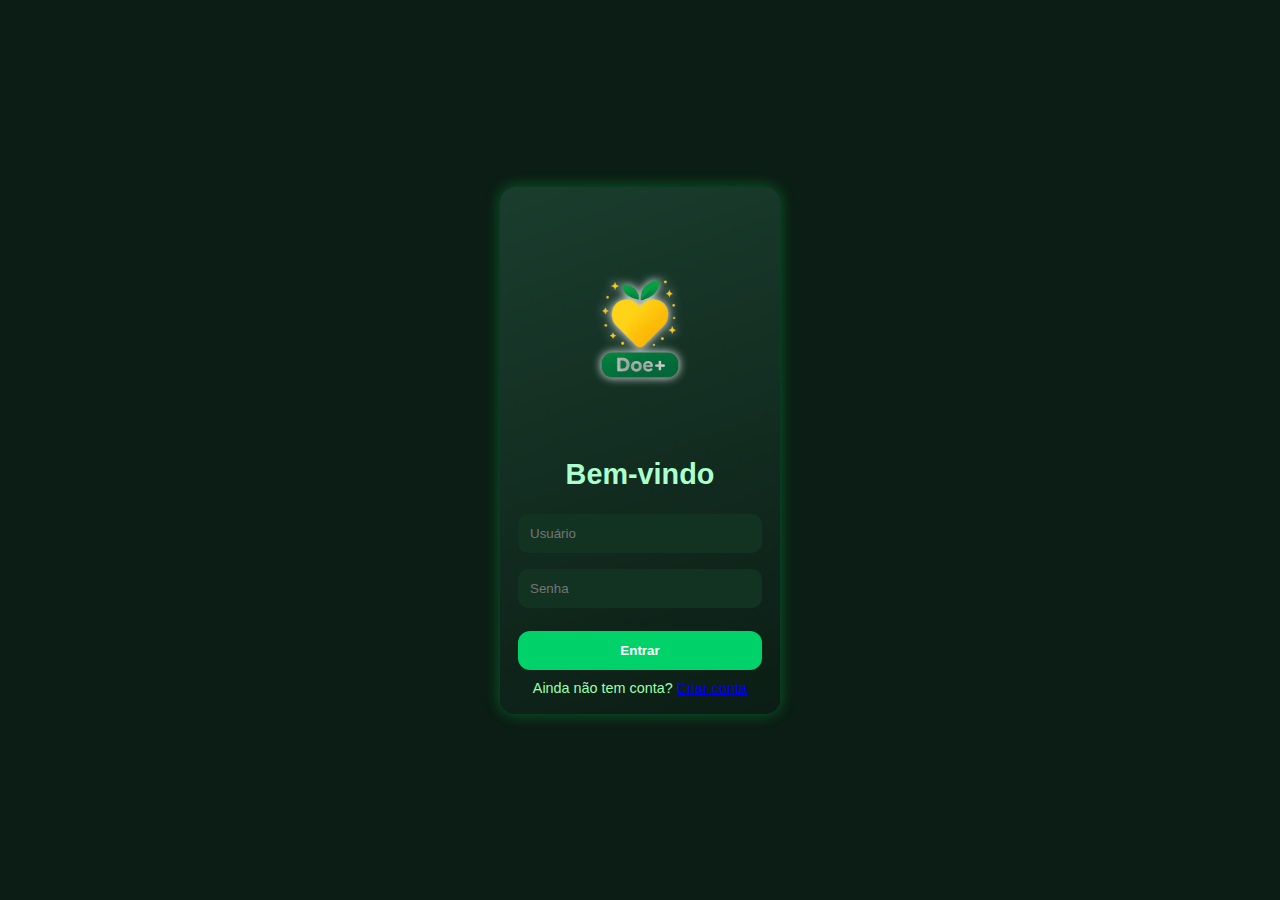
<file: index.html>
<!DOCTYPE html>
<html lang="pt-BR">
<head>
  <meta charset="UTF-8">
  <meta name="viewport" content="width=device-width, initial-scale=1.0">
  <title>Login - Doe, Jogue, Evolua!</title>
  <link rel="stylesheet" href="css/style.css">
</head>
<body>
  <div class="tela">
    <div class="logo">
        <img src="img/logo.png" alt="Logo" class="logo-img">
      </div>      
    <h1>Bem-vindo</h1>
    <form action="dashboard.html" method="get">
      <input type="text" placeholder="Usuário" required>
      <input type="password" placeholder="Senha" required>
      <button type="submit" class="btn">Entrar</button>
    </form>
    <p>Ainda não tem conta? <a href="#">Criar conta</a></p>
  </div>
</body>
</html>
</file>
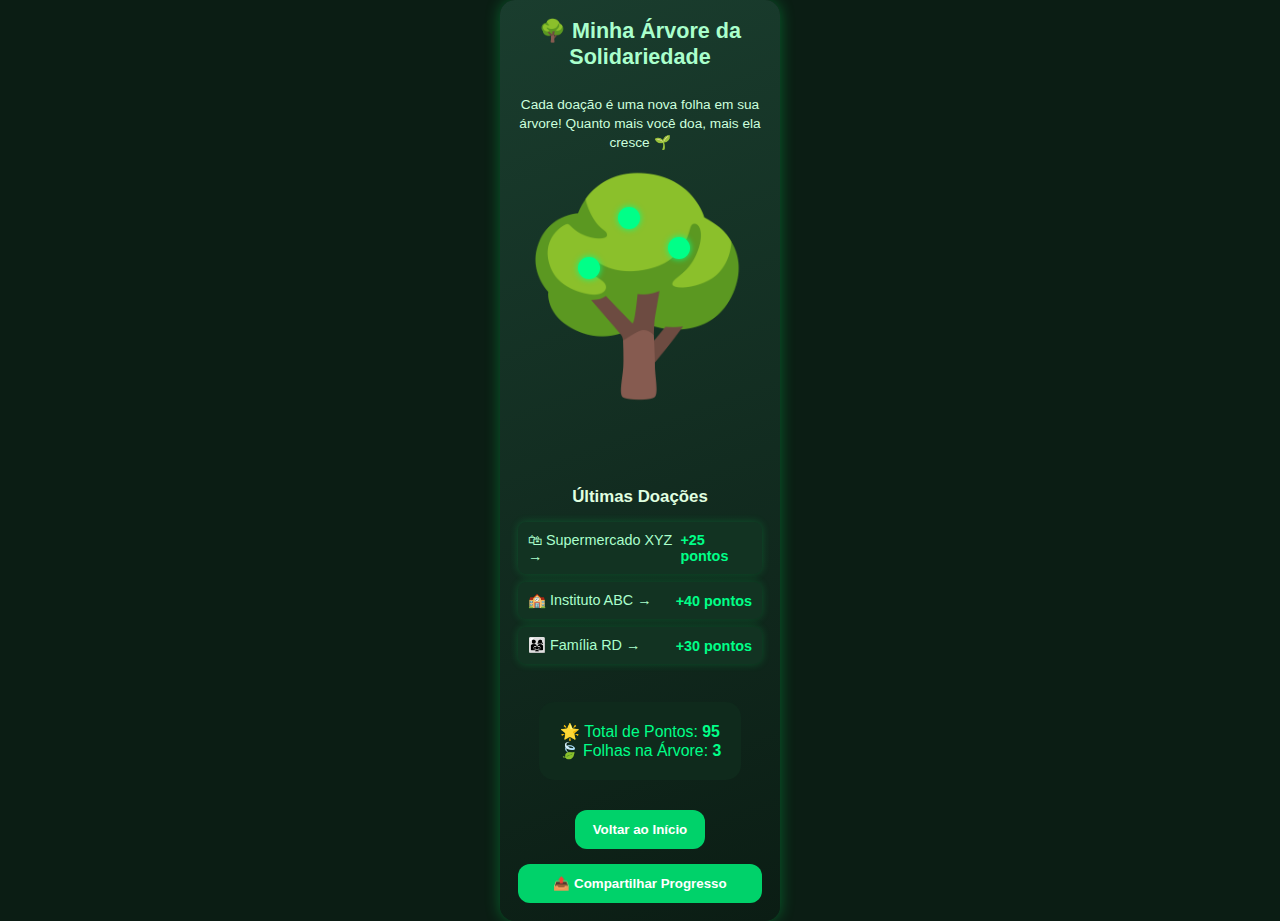
<file: arvore.html>
<!DOCTYPE html>
<html lang="pt-BR">
<head>
  <meta charset="UTF-8">
  <meta name="viewport" content="width=device-width, initial-scale=1.0">
  <title>Árvore da Solidariedade</title>
  <link rel="stylesheet" href="css/style.css">
</head>
<body>
  <div class="tela arvore-box">
    <h2>🌳 Minha Árvore da Solidariedade</h2>
    <p class="descricao">Cada doação é uma nova folha em sua árvore! Quanto mais você doa, mais ela cresce 🌱</p>

    <!-- Árvore com imagem de base -->
    <div class="arvore">
      <img src="img/arvore.png" alt="Árvore" class="arvore-base">

      <!-- Folhas de doação (exemplo: 3 já coletadas) -->
      <div class="folha" style="top:40px; left:100px;"></div>
      <div class="folha" style="top:70px; left:150px;"></div>
      <div class="folha" style="top:90px; left:60px;"></div>
    </div>

    <!-- Lista de doações -->
    <h3>Últimas Doações</h3>
    <ul class="lista-doacoes">
      <li>🛍 Supermercado XYZ → <span>+25 pontos</span></li>
      <li>🏫 Instituto ABC → <span>+40 pontos</span></li>
      <li>👨‍👩‍👧 Família RD → <span>+30 pontos</span></li>
    </ul>

    <!-- Resumo -->
    <div class="caixa resumo">
      🌟 Total de Pontos: <strong>95</strong><br>
      🍃 Folhas na Árvore: <strong>3</strong>
    </div>

    <!-- Botões -->
    <a href="dashboard.html"><button class="btn">Voltar ao Início</button></a>
    <button class="btn">📤 Compartilhar Progresso</button>
  </div>
</body>
</html>
</file>
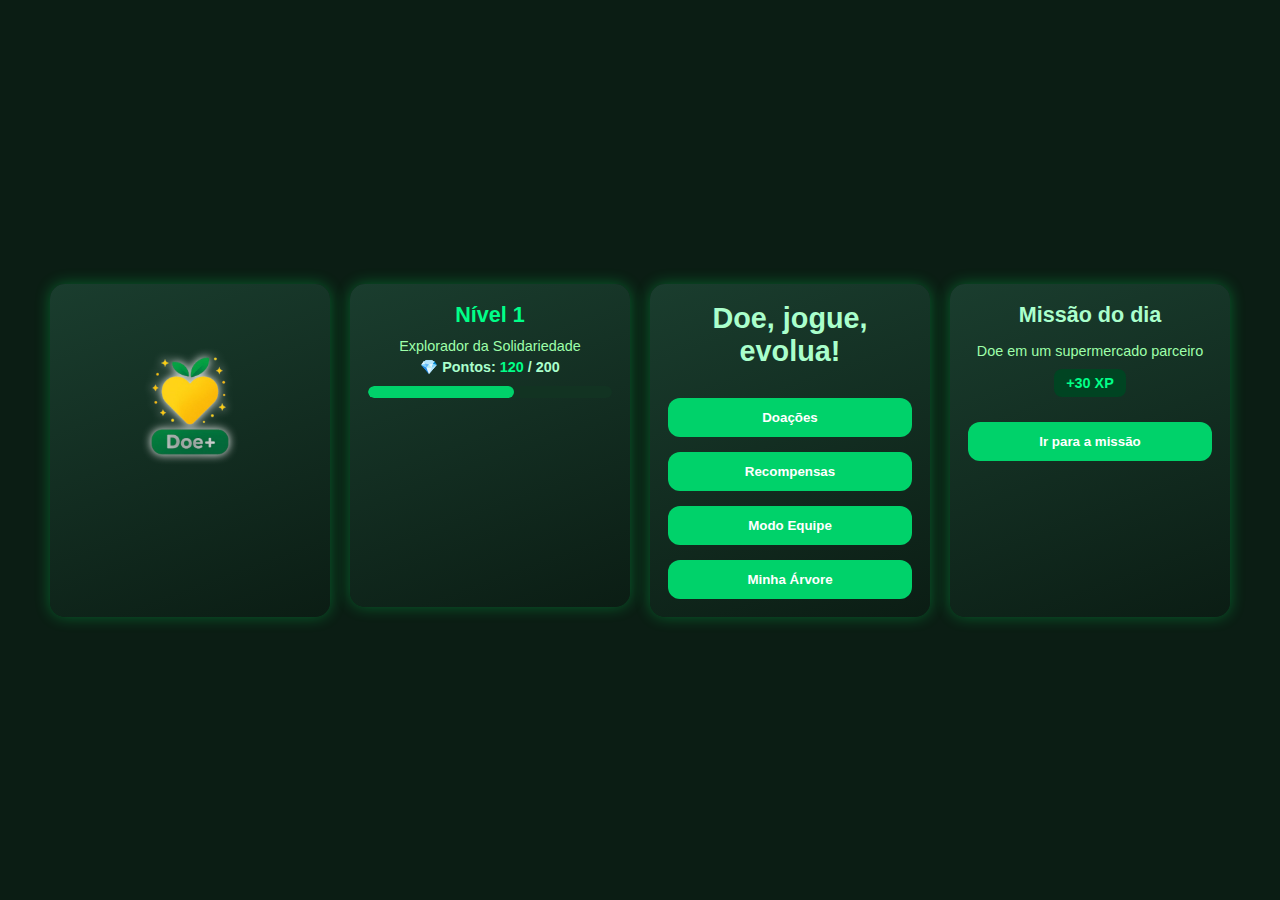
<file: dashboard.html>
<!DOCTYPE html>
<html lang="pt-BR">
<head>
  <meta charset="UTF-8">
  <meta name="viewport" content="width=device-width, initial-scale=1.0">
  <title>Menu Principal</title>
  <link rel="stylesheet" href="css/style.css">
</head>
<body>
    <div class="container">
        <div class="tela missao-lateral">
            <img src="img/logo.png" alt="Logo" class="logo-img">
          </div>  
    <!-- Nível do usuário -->
    <div class="tela nivel-box">
      <h2>Nível 1</h2>
      <p>Explorador da Solidariedade</p>
      <p class="pontos">💎 Pontos: <span id="pontos-atual">120</span> / 200</p>
      <div class="barra-xp">
        <div class="progresso" style="width: 60%;"></div>
      </div>
    </div>

    <!-- Menu -->
    <div class="tela">
      <h1>Doe, jogue, evolua!</h1>
      <a href="doacoes.html"><button class="btn">Doações</button></a>
      <a href="recompensas.html"><button class="btn">Recompensas</button></a>
      <a href="equipe.html"><button class="btn">Modo Equipe</button></a>
      <a href="arvore.html"><button class="btn">Minha Árvore</button></a>
    </div>
        <!-- Missão do dia -->
        <div class="tela missao-lateral">
            <h2>Missão do dia</h2>
            <p>Doe em um supermercado parceiro</p>
            <div class="xp">+30 XP</div>
            <a href="doacoes.html"><button class="btn">Ir para a missão</button></a>
          </div>
      
          <!-- Logo abaixo da missão -->
              
  </div>
</body>
</html>
</file>
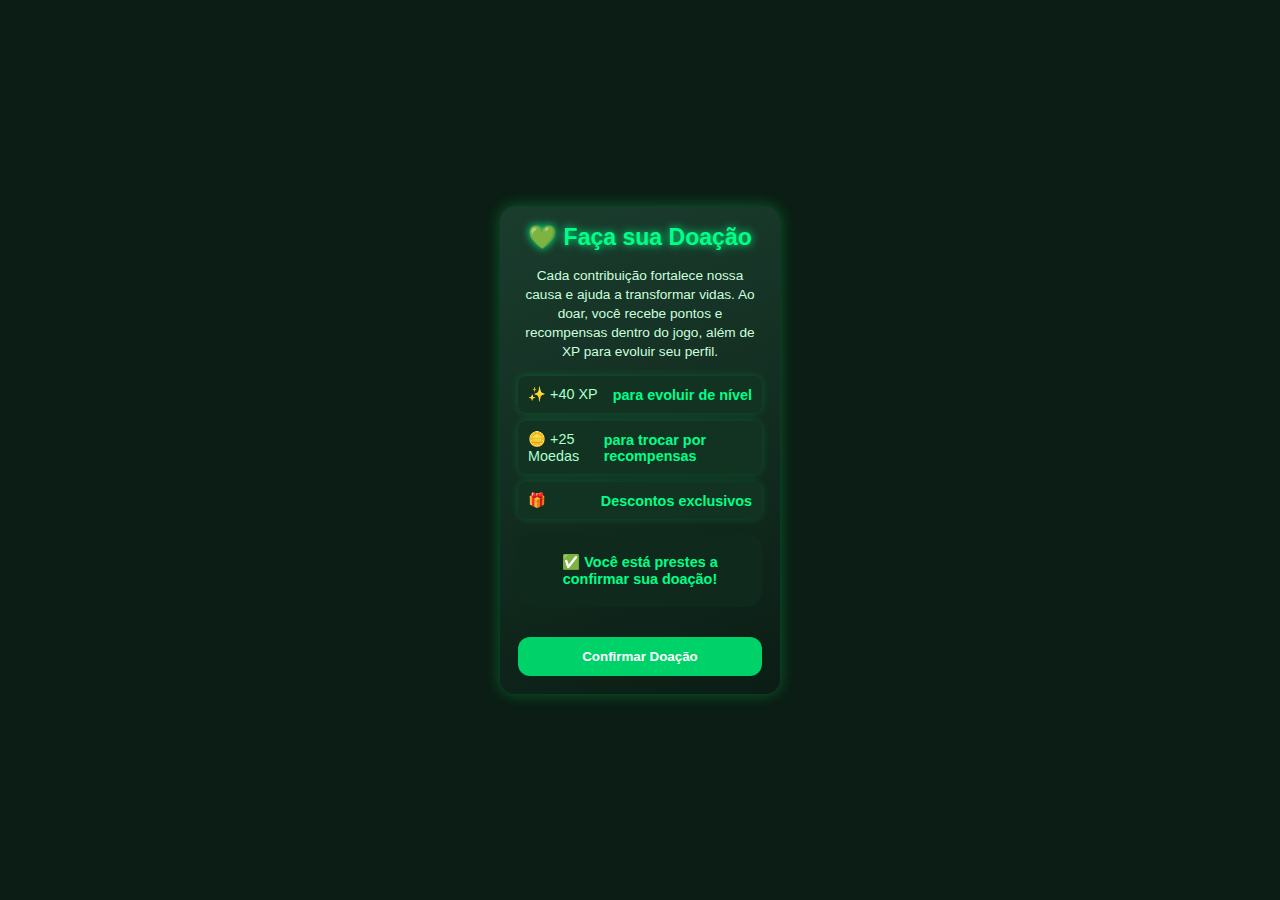
<file: doacoes.html>
<!DOCTYPE html>
<html lang="pt-BR">
<head>
  <meta charset="UTF-8">
  <meta name="viewport" content="width=device-width, initial-scale=1.0">
  <title>Doações</title>
  <link rel="stylesheet" href="css/style.css">
</head>
<body>
  <div class="tela">
    <h2 class="titulo-doacao">💚 Faça sua Doação</h2>

    <p class="descricao">
      Cada contribuição fortalece nossa causa e ajuda a transformar vidas.  
      Ao doar, você recebe pontos e recompensas dentro do jogo, além de XP para evoluir seu perfil.
    </p>

    <ul class="lista-doacoes">
      <li>✨ +40 XP <span>para evoluir de nível</span></li>
      <li>🪙 +25 Moedas <span>para trocar por recompensas</span></li>
      <li>🎁 <span>Descontos exclusivos</span></li>
    </ul>

    <div class="caixa destaque-doacao">
      ✅ Você está prestes a confirmar sua doação!
    </div>

    <a href="dashboard.html"><button class="btn">Confirmar Doação</button></a>
  </div>
</body>
</html>
</file>
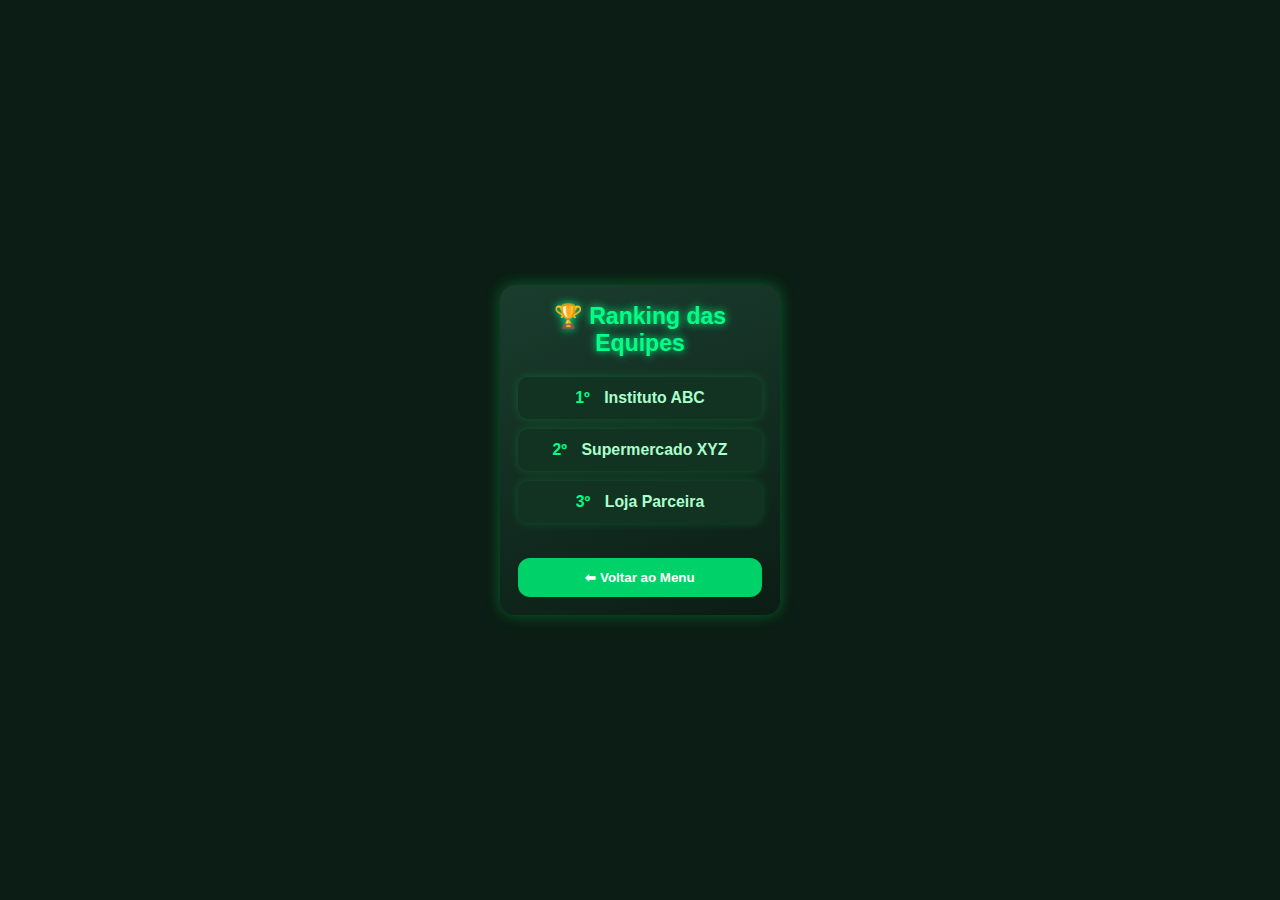
<file: equipe.html>
<!DOCTYPE html>
<html lang="pt-BR">
<head>
  <meta charset="UTF-8">
  <meta name="viewport" content="width=device-width, initial-scale=1.0">
  <title>Modo Equipe</title>
  <link rel="stylesheet" href="css/style.css">
</head>
<body>
    <div class="tela">
        <h2 class="titulo-equipe">🏆 Ranking das Equipes</h2>
      
        <ol class="ranking-lista">
          <li><span class="posicao">1º</span> Instituto ABC</li>
          <li><span class="posicao">2º</span> Supermercado XYZ</li>
          <li><span class="posicao">3º</span> Loja Parceira</li>
        </ol>
      
        <a href="dashboard.html"><button class="btn">⬅ Voltar ao Menu</button></a>
      </div>
      
</body>
</html>
</file>
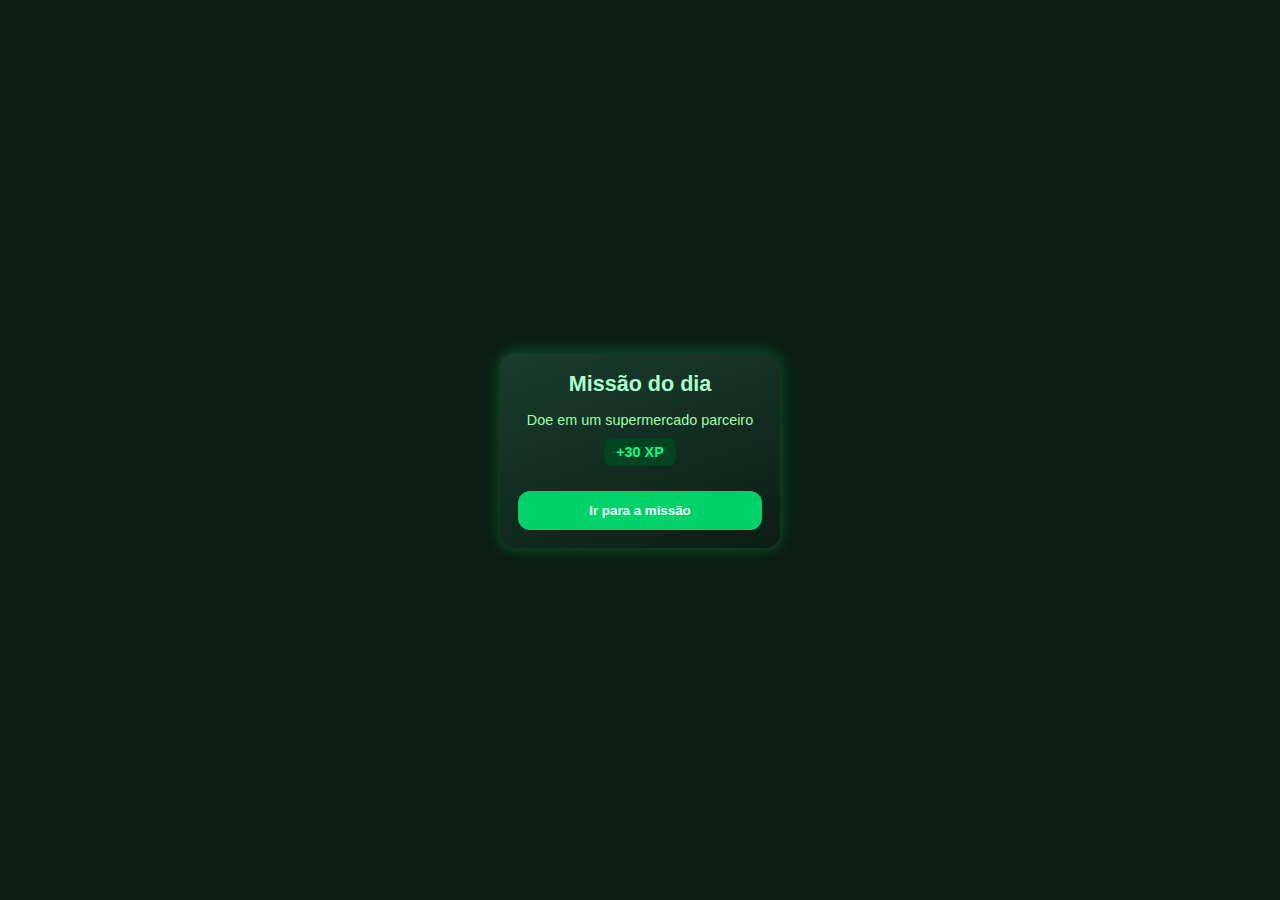
<file: missao.html>
<!DOCTYPE html>
<html lang="pt-BR">
<head>
  <meta charset="UTF-8">
  <meta name="viewport" content="width=device-width, initial-scale=1.0">
  <title>Missão do Dia</title>
  <link rel="stylesheet" href="css/style.css">
</head>
<body>
  <div class="tela">
    <h2>Missão do dia</h2>
    <p>Doe em um supermercado parceiro</p>
    <div class="xp">+30 XP</div>
    <a href="doacoes.html"><button class="btn">Ir para a missão</button></a>
  </div>
</body>
</html>
</file>
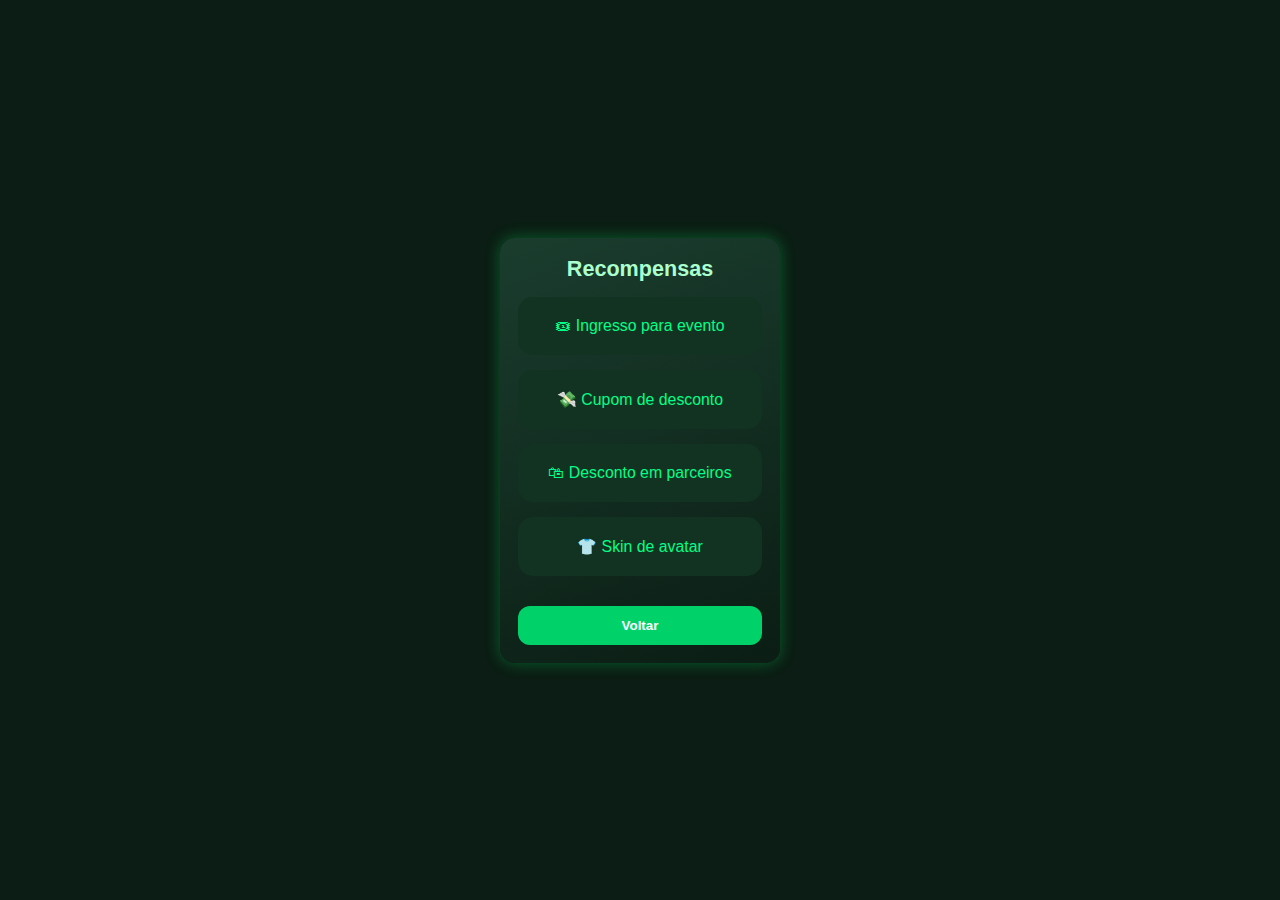
<file: recompensas.html>
<!DOCTYPE html>
<html lang="pt-BR">
<head>
  <meta charset="UTF-8">
  <meta name="viewport" content="width=device-width, initial-scale=1.0">
  <title>Recompensas</title>
  <link rel="stylesheet" href="css/style.css">
</head>
<body>
  <div class="tela">
    <h2>Recompensas</h2>
    <div class="caixa">🎟 Ingresso para evento</div>
    <div class="caixa">💸 Cupom de desconto</div>
    <div class="caixa">🛍 Desconto em parceiros</div>
    <div class="caixa">👕 Skin de avatar</div>
    <a href="dashboard.html"><button class="btn">Voltar</button></a>
  </div>
</body>
</html>
</file>
<file: css/style.css>
/* Reset */
* {
    margin: 0;
    padding: 0;
    box-sizing: border-box;
    font-family: "Arial", sans-serif;
  }
  
  body {
    background: #0b1d14;
    color: #e0ffe0;
    display: flex;
    justify-content: center;
    align-items: center;
    min-height: 100vh;
  }
  
  /* Card / tela */
  .tela {
    width: 90%;
    max-width: 350px;
    background: linear-gradient(160deg, #1a3d2e, #0b1d14);
    border-radius: 20px;
    padding: 25px;
    text-align: center;
    box-shadow: 0 0 15px rgba(0,255,100,0.3);
  }
  
  /* Botão */
  .btn {
    margin-top: 15px;
    padding: 12px 18px;
    border: none;
    border-radius: 12px;
    background: #00d26a;
    color: #fff;
    font-weight: bold;
    cursor: pointer;
    transition: 0.3s;
    width: 100%;
  }
  .btn:hover {
    background: #00ff88;
    transform: scale(1.05);
  }
  
  /* Inputs */
  input {
    width: 100%;
    padding: 12px;
    margin: 8px 0;
    border-radius: 10px;
    border: none;
    outline: none;
    background: #123322;
    color: #e0ffe0;
  }
  
  /* Títulos */
  h1, h2 {
    margin-bottom: 15px;
    color: #aaffcc;
  }
  
  p {
    margin-top: 10px;
    color: #9effa9;
  }
  
  /* XP / pontos */
  .xp {
    background: #004422;
    padding: 6px 12px;
    border-radius: 8px;
    color: #00ff88;
    font-weight: bold;
    display: inline-block;
    margin: 10px 0;
  }
  
  /* Caixa destaque */
  .caixa {
    margin: 15px 0;
    padding: 20px;
    border-radius: 15px;
    background: #123322;
    font-size: 1.1em;
    color: #00ff88;
  }
  /* Container lado a lado */
.container {
    display: flex;
    gap: 20px;
    flex-wrap: wrap; /* permite quebrar em telas menores */
    justify-content: center;
  }
  
  .container .tela {
    flex: 1;
    min-width: 280px; /* para não ficar espremido no mobile */
  }
  /* Caixa de nível */
.nivel-box {
    flex-basis: 100%; /* ocupa largura inteira no topo */
    text-align: center;
    margin-bottom: 10px;
  }
  
  .nivel-box h2 {
    color: #00ff88;
    margin-bottom: 5px;
  }
  
  .barra-xp {
    width: 100%;
    height: 12px;
    background: #123322;
    border-radius: 8px;
    margin-top: 8px;
    overflow: hidden;
  }
  
  .progresso {
    height: 100%;
    background: #00d26a;
    border-radius: 8px;
  }
  /* Pontos */
.pontos {
    margin: 5px 0 10px;
    font-size: 1em;
    color: #aaffcc;
    font-weight: bold;
  }
  .pontos span {
    color: #00ff88;
  }
  /* Árvore */
.arvore-box {
    text-align: center;
  }
  
  .descricao {
    font-size: 0.9em;
    color: #9effa9;
    margin-bottom: 15px;
  }
  
  .arvore {
    margin: 20px auto;
    font-size: 1.5em;
    line-height: 1.8;
  }
  
  .tronco {
    font-size: 2em;
    color: #5c3d2e;
  }
  
  .copa {
    color: #00ff88;
    font-size: 1.2em;
  }
  
  /* Lista de doações */
  .lista-doacoes {
    list-style: none;
    margin: 15px 0;
    padding: 0;
    text-align: left;
  }
  
  .lista-doacoes li {
    background: #123322;
    padding: 10px;
    border-radius: 8px;
    margin-bottom: 8px;
    display: flex;
    justify-content: space-between;
    align-items: center;
  }
  
  .lista-doacoes span {
    color: #00ff88;
    font-weight: bold;
  }
  
  /* Resumo */
  .resumo {
    margin: 15px 0;
    font-size: 1.1em;
    text-align: center;
    background: #0f2a1c;
  }
  /* Árvore estilizada */
.arvore {
    position: relative;
    width: 250px;
    height: 300px;
    margin: 20px auto;
  }
  
  /* Tronco */
  .tronco {
    width: 50px;
    height: 120px;
    background: #5c3d2e;
    position: absolute;
    bottom: 0;
    left: 100px;
    border-radius: 10px;
  }
  
  /* Copa da árvore */
  .copa {
    width: 220px;
    height: 180px;
    background: #0b5e2a;
    border-radius: 50%;
    position: absolute;
    top: 0;
    left: 15px;
    box-shadow: inset 0 0 20px rgba(0,0,0,0.4);
  }
  
  /* Folhas de doação */
  .folha {
    width: 20px;
    height: 20px;
    background: #00ff88;
    border-radius: 50%;
    position: absolute;
    box-shadow: 0 0 5px #00ff88;
    animation: balanco 3s infinite ease-in-out;
  }
  
  /* Animação leve nas folhas */
  @keyframes balanco {
    0% { transform: rotate(0deg) translateX(0); }
    50% { transform: rotate(10deg) translateX(3px); }
    100% { transform: rotate(0deg) translateX(0); }
  }
  /* Árvore estilizada tipo emoji */
.arvore {
    position: relative;
    width: 250px;
    height: 320px;
    margin: 20px auto;
  }
  
  /* Tronco arredondado */
  .tronco {
    width: 50px;
    height: 120px;
    background: #6b4226;
    position: absolute;
    bottom: 0;
    left: 100px;
    border-radius: 20px;
    box-shadow: inset -5px 0 10px rgba(0,0,0,0.3);
  }
  
  /* Copa feita de bolinhas */
  .copa {
    position: absolute;
    top: 0;
    left: 0;
    width: 250px;
    height: 200px;
  }
  
  .bola {
    position: absolute;
    width: 120px;
    height: 120px;
    background: radial-gradient(circle at 30% 30%, #2ecc71, #145a32);
    border-radius: 50%;
    box-shadow: inset -5px -5px 15px rgba(0,0,0,0.4);
  }
  
  /* Várias bolinhas sobrepostas */
  .bola1 { top: 20px; left: 60px; }
  .bola2 { top: 40px; left: 20px; }
  .bola3 { top: 40px; left: 120px; }
  .bola4 { top: -10px; left: 90px; }
  .bola5 { top: 70px; left: 70px; }
  .bola6 { top: 60px; left: 160px; }
  
  /* Folhas de doação (diferenciadas) */
  .folha {
    width: 20px;
    height: 20px;
    background: #00ff88;
    border-radius: 50%;
    position: absolute;
    box-shadow: 0 0 5px #00ff88;
    animation: balanco 3s infinite ease-in-out;
  }
  
  /* Animação das folhas */
  @keyframes balanco {
    0% { transform: rotate(0deg) translateX(0); }
    50% { transform: rotate(10deg) translateX(3px); }
    100% { transform: rotate(0deg) translateX(0); }
  }
  /* Container da árvore */
.arvore {
    position: relative;
    width: 300px;
    margin: 20px auto;
  }
  
  /* Imagem base da árvore */
  .arvore-base {
    width: 80%;
    display: block;
  }
  
  /* Folhas extras de doação */
  .folha {
    width: 22px;
    height: 22px;
    background: #00ff88;
    border-radius: 50%;
    position: absolute;
    box-shadow: 0 0 6px #00ff88;
    animation: balanco 3s infinite ease-in-out;
  }
  
  /* Animação suave */
  @keyframes balanco {
    0% { transform: rotate(0deg) translateX(0); }
    50% { transform: rotate(8deg) translateX(3px); }
    100% { transform: rotate(0deg) translateX(0); }
  }
.logo {
    text-align: center;
    margin: 10px auto 25px auto;
    display: block;
  }
  
  .logo-img {
    max-width: 130px;
    height: auto;
    display: inline-block;
    filter: drop-shadow(0 0 10px #008844);
    opacity: 1.0;
  }
  
  /* Deixar os blocos menores */
  .tela {
    max-width: 280px;   /* antes era 350px */
    padding: 18px;      /* antes era 25px */
    border-radius: 15px;
    font-size: 0.9em;   /* texto um pouco menor */
  }
  /* Ranking Equipe */
    .titulo-equipe {
    font-size: 1.6em;
    color: #00ff88;
    margin-bottom: 20px;
    text-shadow: 0 0 8px #00ff88;
  }
  
  .ranking-lista {
    list-style: none;
    padding: 0;
    margin-bottom: 20px;
  }
  
  .ranking-lista li {
    background: #123322;
    margin: 10px 0;
    padding: 12px;
    border-radius: 10px;
    font-size: 1.1em;
    font-weight: bold;
    color: #aaffcc;
    box-shadow: 0 0 10px rgba(0,255,100,0.2);
    transition: transform 0.2s, background 0.2s;
  }
  
  .ranking-lista li:hover {
    transform: scale(1.05);
    background: #145a32;
  }
  
  .posicao {
    color: #00ff88;
    font-weight: bold;
    margin-right: 10px;
  }
  /* Centralizar árvore */
.arvore-box {
    display: flex;
    justify-content: center;
    align-items: center;
    flex-direction: column;
  }
  
  .arvore {
    margin: 0 auto;   /* força centralização */
    display: block;
  }
  /* Logo abaixo da missão */
.logo {
    text-align: center;
    margin: 20px auto;
  }
  
  .logo-img {
    max-width: 140px;
    height: auto;
    display: inline-block;
    filter: drop-shadow(0 0 5px #ffffff);
    opacity: 1.0;
  }
  /* Página Doações */
.titulo-doacao {
    font-size: 1.6em;
    color: #00ff88;
    margin-bottom: 15px;
    text-shadow: 0 0 8px #00ff88;
  }
  
  .descricao {
    font-size: 0.95em;
    color: #ccffdd;
    margin-bottom: 15px;
    line-height: 1.4em;
  }
  
  .lista-doacoes {
    list-style: none;
    padding: 0;
    margin: 15px 0;
  }
  
  .lista-doacoes li {
    background: #123322;
    padding: 10px;
    margin-bottom: 8px;
    border-radius: 8px;
    font-size: 1em;
    color: #aaffcc;
    display: flex;
    justify-content: space-between;
    align-items: center;
    box-shadow: 0 0 8px rgba(0,255,100,0.2);
  }
  
  .lista-doacoes li span {
    color: #00ff88;
    font-weight: bold;
  }
  
  .destaque-doacao {
    font-size: 1em;
    font-weight: bold;
    background: #0f2a1c;
    color: #00ff88;
  }
</file>
